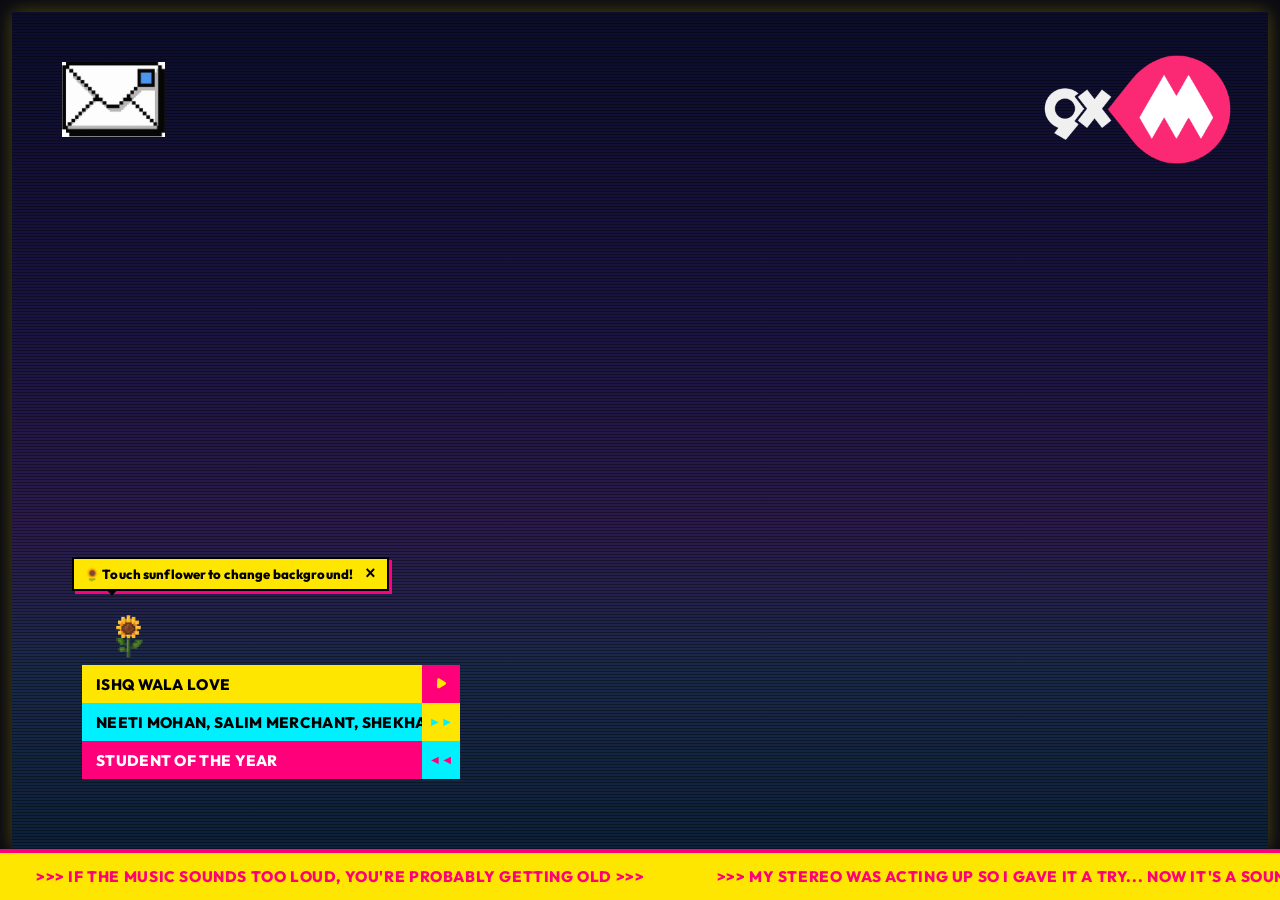
<file: index.html>
<!DOCTYPE html>
<html lang="en">
<head>
  <meta charset="UTF-8">
  <meta name="viewport" content="width=device-width, initial-scale=1.0">
  <title>9XM Player</title>
  <link rel="icon" type="image/jpeg" href="assets/cat_favicon.jpeg">
  <link rel="stylesheet" href="style.css">
</head>
<body>

  <!-- Main Stage Section -->
  <div id="stage">
    <div class="scanlines" aria-hidden="true"></div>

    <!-- Center Screen / pixel night visual -->
    <div class="screen-content" aria-hidden="true">
      <video autoplay loop muted playsinline id="bg-video">
        <source src="assets/backgrounds/background1.mp4" type="video/mp4">
        Your browser does not support the video tag.
      </video>
    </div>

    <!-- Top Left About Button -->
    <button type="button" class="mail-btn" id="mail-btn" aria-label="About the Creator">
      <img src="assets/about_the_creator.svg" height="75px" alt="About the Creator"> 
    </button>

    <!-- Top Right 9XM Logo -->
    <div class="logo-9xm" aria-label="9XM">
      <img src="assets/9xm_logo.svg" height="175px" alt="9XM Logo">
    </div>
    
    <!-- Bade Chote Animation Overlay (Canvas with real-time green/white chroma-key) -->
    <div id="bade-chote-container" class="bade-chote-hidden">
      <canvas id="bade-chote-canvas" width="600" height="600"></canvas>
      <video id="bade-chote-video" muted playsinline preload="auto" style="display:none;">
        <source src="assets/chote_animation.mp4" type="video/mp4">
      </video>
    </div>

    <!-- Stacked Song Info Bar + Play / Pause Controls -->
    <div class="player-dock">
      <!-- Sunflower Mood Background Switcher Button -->
      <button id="mood-btn" class="mood-btn" type="button" aria-label="Change Mood Background" title="Change Mood Background">
        <img src="assets/sunflower_mood_switcher.png" alt="Mood Switcher">
      </button>

      <!-- Sunflower Background Notification Hint -->
      <div id="sunflower-hint" class="sunflower-hint" role="status">
        <span>🌻 Touch sunflower to change background!</span>
        <button id="close-hint-btn" class="close-hint-btn" type="button" aria-label="Close notification">&times;</button>
      </div>

      <div class="song-card">
        <div class="stripe yellow">
          <span id="track-title">SONG NAME</span>
        </div>
        <div class="stripe cyan">
          <span id="track-artist">SONG ARTIST</span>
        </div>
        <div class="stripe pink">
          <span id="track-album">MOVIE/ALBUM NAME</span>
        </div>
      </div>

      <div id="controls">
        <button id="play-btn" class="control-btn play" type="button" aria-label="Play / Pause">
          <img src="assets/play.svg" class="icon-play" alt="Play">
          <img src="assets/pause.svg" class="icon-pause hidden" alt="Pause">
        </button>
        <button id="next-btn" class="control-btn next" type="button" aria-label="Next">►►</button>
        <button id="prev-btn" class="control-btn prev" type="button" aria-label="Previous">◄◄</button>
      </div>
    </div>
  </div>

  <!-- Bottom Marquee Ticker -->
  <div id="marquee-wrap">
    <div class="marquee-content">
      <span>>>> IF THE MUSIC SOUNDS TOO LOUD, YOU'RE PROBABLY GETTING OLD >>></span>
      <span>>>> MY STEREO WAS ACTING UP SO I GAVE IT A TRY... NOW IT'S A SOUND DECISION >>></span>
      <span>*** WHY DID THE MUSIC TEACHER GET LOCKED OUT? HER KEYS WERE INSIDE (I KNOW YOU LAUGHED) ***</span>
      <span>>>> WHAT KIND OF MUSIC DO AVOCADOS LISTEN TO? GUAC 'N' ROLL >>></span>
      <span>>>> 100% FREE OF CORPORATE MINIMALISM AND GREY DASHBOARDS >>></span>
      <span>>>> ERROR 404: SPOTIFY RECOMMENDATIONS NOT FOUND. ONLY VIBES HERE >>></span>
      <span>*** IF THIS SONG SLAPS IT WAS WRITTEN BY A GENIUS. IF IT SUCKS IT WAS A JAVASCRIPT BUG ***</span>
      <span>>>> DIAL *99# TO SEE IF KANAN IS CODING >>></span>
    </div>
  </div>

  <!-- Audio Element (Controlled by JS) -->
  <audio id="audio-player" src="audio/audio1.mp3" preload="auto"></audio>

  <!-- About Creator Modal Dialog -->
  <div id="about-modal" class="modal-overlay" aria-hidden="true" role="dialog" aria-modal="true" aria-labelledby="about-modal-title">
    <div class="modal-box">
      <button type="button" class="modal-close-btn" id="modal-close-btn" aria-label="Close dialogue">&times;</button>
      <div id="modal-content-area" class="modal-content-area"></div>
    </div>
  </div>

  <script src="script.js"></script>
</body>
</html>
</file>
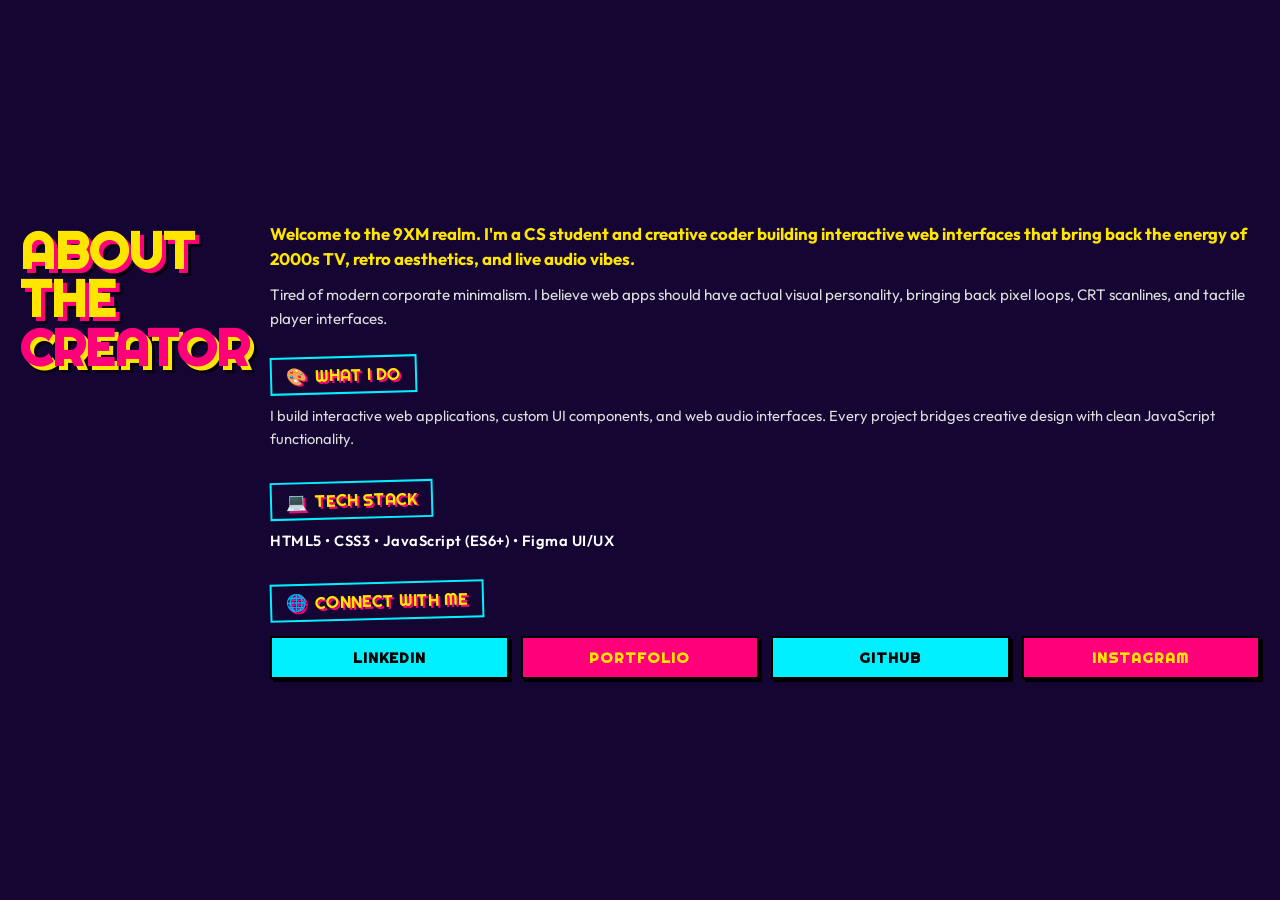
<file: about.html>
<!DOCTYPE html>
<html lang="en">
<head>
  <meta charset="UTF-8">
  <meta name="viewport" content="width=device-width, initial-scale=1.0">
  <title>About the Creator</title>
  <link rel="icon" type="image/jpeg" href="assets/cat_favicon.jpeg">
  <link rel="stylesheet" href="style.css">
  <link href="https://fonts.googleapis.com/css2?family=Righteous&family=Outfit:wght@400;600;700;800&display=swap" rel="stylesheet">
</head>
<body class="about-standalone-body">

  <div class="creator-card-container">
    <!-- Title Sidebar -->
    <div class="creator-sidebar">
      <h1 class="creator-main-title" id="about-modal-title">
        <span class="title-yellow">ABOUT</span>
        <span class="title-yellow">THE</span>
        <span class="title-pink">CREATOR</span>
      </h1>
    </div>

    <!-- Main Content Body -->
    <div class="creator-main-body">
      <p class="creator-intro">
        Welcome to the 9XM realm. I'm a CS student and creative coder building interactive web interfaces that bring back the energy of 2000s TV, retro aesthetics, and live audio vibes.
      </p>

      <p class="creator-subintro">
        Tired of modern corporate minimalism. I believe web apps should have actual visual personality, bringing back pixel loops, CRT scanlines, and tactile player interfaces.
      </p>

      <div class="creator-sections">
        <!-- WHAT I DO -->
        <div class="creator-section">
          <div class="badge-header">
            <span class="badge-icon">🎨</span> WHAT I DO
          </div>
          <p class="section-desc">
            I build interactive web applications, custom UI components, and web audio interfaces. Every project bridges creative design with clean JavaScript functionality.
          </p>
        </div>

        <!-- TECH STACK -->
        <div class="creator-section">
          <div class="badge-header">
            <span class="badge-icon">💻</span> TECH STACK
          </div>
          <p class="section-desc tech-list">
            HTML5 • CSS3 • JavaScript (ES6+) • Figma UI/UX
          </p>
        </div>

        <!-- CONNECT WITH ME -->
        <div class="creator-section">
          <div class="badge-header">
            <span class="badge-icon">🌐</span> CONNECT WITH ME
          </div>
          <div class="social-links-row">
            <a href="https://www.linkedin.com/in/kanan-mirchandani/" target="_blank" rel="noopener" class="social-btn btn-cyan">LINKEDIN</a>
            <a href="https://km-porfolio.framer.website/" target="_blank" rel="noopener" class="social-btn btn-pink">PORTFOLIO</a>
            <a href="https://github.com/Kananmir" target="_blank" rel="noopener" class="social-btn btn-cyan">GITHUB</a>
            <a href="https://www.instagram.com/kanan_mir16/" target="_blank" rel="noopener" class="social-btn btn-pink">INSTAGRAM</a>
          </div>
        </div>
      </div>
    </div>
  </div>

</body>
</html>
</file>
<file: style.css>
@import url('https://fonts.googleapis.com/css2?family=Righteous&family=Outfit:wght@400;600;700;900&display=swap');

* {
  box-sizing: border-box;
  margin: 0;
  padding: 0;
}

:root {
  --yellow: #ffe600;
  --cyan: #00f0ff;
  --pink: #ff007a;
  --navy: #0a0a12;
  --stage: #12121c;
  --stripe-h: 38px;
}

html,
body {
  height: 100%;
}

body {
  background-color: var(--navy);
  color: #fff;
  font-family: 'Outfit', Arial, Helvetica, sans-serif;
  height: 100vh;
  display: flex;
  flex-direction: column;
  overflow: hidden;
}

/* 1. Main Stage Frame */
#stage {
  flex: 1;
  margin: 12px 12px 0;
  background-color: var(--stage);
  position: relative;
  overflow: hidden;
  display: flex;
  flex-direction: column;
  justify-content: flex-end;
  padding: 20px;
  box-shadow: 0 0 18px rgba(255, 230, 0, 0.28);
}

.scanlines {
  pointer-events: none;
  position: absolute;
  inset: 0;
  z-index: 6;
  background-image: repeating-linear-gradient(
    0deg,
    rgba(0, 0, 0, 0.38),
    rgba(0, 0, 0, 0.38) 1px,
    transparent 1px,
    transparent 3px
  );
  mix-blend-mode: multiply;
}

/* Pixel night sky */
.screen-content {
  position: absolute;
  inset: 0;
  z-index: 0;
  background:
    linear-gradient(
      180deg,
      #0b0d2a 0%,
      #1a1440 38%,
      #2a1a4a 62%,
      #1a2848 78%,
      #0c2038 100%
    );
  image-rendering: pixelated;
}

#bg-video {
  position: absolute;
  top: 0;
  left: 0;
  width: 100%;
  height: 100%;
  object-fit: cover; /* Stretches and crops video cleanly without distorting ratio */
  z-index: 1; /* Keep video behind everything */
}

/* Top overlays */
.mail-btn {
  position: absolute;
  top: 50px;
  left: 50px;
  z-index: 7;
  width: 42px;
  height: 34px;
  border: 0;
  background: transparent;
  cursor: pointer;
  transition: transform 0.15s ease;
}

.mail-btn:hover {
  transform: scale(1.02);
}

.mail-btn:active {
  transform: scale(0.95);
}

.mail-icon {
  display: block;
  width: 56px;
  height: 46px;
  padding-left: 30px;
  padding-top: 30px;
}

.logo-9xm {
  position: absolute;
  top: 10px;
  right: 14px;
  z-index: 7;
  display: flex;
  align-items: center;
  gap: 6px;
  user-select: none;
}
#bg-video {
  transition: opacity 0.4s ease-in-out;
  object-fit: cover;
  width: 100%;
  height: 100%;
}

/* Utility Classes */
.hidden {
  display: none !important;
}

/* Sunflower Mood Switcher Button */
.mood-btn {
  position: absolute;
  top: -58px;
  left: 65px;
  z-index: 10;
  border: 0;
  background: transparent;
  cursor: pointer;
  padding: 0;
  transition: transform 0.15s ease, filter 0.15s ease;
}

.mood-btn img {
  height: 62px;
  width: auto;
  display: block;
}

.mood-btn:hover {
  transform: scale(1.1);
  filter: brightness(1.2);
}

.mood-btn:active {
  transform: scale(0.95);
}

/* Sunflower Background Notification Hint */
.sunflower-hint {
  position: absolute;
  top: -108px;
  left: 40px;
  z-index: 15;
  background-color: var(--yellow);
  color: #000;
  font-size: 0.82rem;
  font-weight: 800;
  padding: 6px 10px;
  border: 2px solid #000;
  box-shadow: 3px 3px 0 var(--pink);
  display: flex;
  align-items: center;
  gap: 6px;
  white-space: nowrap;
  letter-spacing: 0.01em;
  animation: bounceHint 2.5s infinite ease-in-out;
}

.sunflower-hint::after {
  content: '';
  position: absolute;
  bottom: -7px;
  left: 32px;
  width: 0;
  height: 0;
  border-left: 6px solid transparent;
  border-right: 6px solid transparent;
  border-top: 7px solid #000;
}

.close-hint-btn {
  background: transparent;
  border: none;
  font-size: 1.1rem;
  font-weight: 900;
  color: #000;
  cursor: pointer;
  line-height: 1;
  padding: 0 2px;
  margin-left: 4px;
  transition: transform 0.15s ease, color 0.15s ease;
}

.close-hint-btn:hover {
  color: var(--pink);
  transform: scale(1.25);
}

@keyframes bounceHint {
  0%, 100% { transform: translateY(0); }
  50% { transform: translateY(-4px); }
}

/* Bade Chote Fixed Timed Overlay */
#bade-chote-container {
  position: fixed;
  bottom: 60px;
  right: 20px;
  z-index: 50;
  pointer-events: none; /* User clicks pass through to underlying elements */
  width: 240px;
  max-width: 35vw;
  transition: opacity 0.3s ease-in-out;
  opacity: 1;
  background: transparent;
}

#bade-chote-container.bade-chote-hidden {
  opacity: 0;
  display: none !important;
}

#bade-chote-canvas {
  width: 100%;
  height: auto;
  display: block;
  pointer-events: none;
}

/* 2. Stacked song card + side controls */
.player-dock {
  position: relative;
  z-index: 8;
  display: grid;
  grid-template-columns: minmax(220px, 340px) var(--stripe-h);
  width: fit-content;
  max-width: calc(100% - 8px);
  padding-left: 50px;
  padding-bottom: 50px;
}

.song-card {
  display: flex;
  flex-direction: column;
}

.stripe {
  height: var(--stripe-h);
  display: flex;
  align-items: center;
  padding: 0 14px;
  font-weight: 800;
  color: #000;
  text-transform: uppercase;
  font-size: 0.95rem;
  letter-spacing: 0.02em;
  white-space: nowrap;
  overflow: hidden;
  text-overflow: ellipsis;
}

.yellow { background-color: var(--yellow); }
.cyan   { background-color: var(--cyan); }
.pink   { background-color: var(--pink); color: #fff; }

/* 3. Control buttons — flush to stripes */
#controls {
  display: grid;
  grid-template-rows: repeat(3, var(--stripe-h));
}

.control-btn {
  width: var(--stripe-h);
  height: var(--stripe-h);
  border: 0;
  padding: 0;
  font-family: inherit;
  font-weight: 900;
  font-size: 0.78rem;
  line-height: 1;
  cursor: pointer;
  display: grid;
  place-items: center;
}

.control-btn.play {
  background-color: var(--pink);
  color: var(--yellow);
  font-size: 1rem;
}

.control-btn.play img {
  width: 18px;
  height: 18px;
  display: block;
  pointer-events: none;
}

.control-btn.next {
  background-color: var(--yellow);
  color: var(--cyan);
}

.control-btn.prev {
  background-color: var(--cyan);
  color: var(--pink);
}

.control-btn:hover {
  filter: brightness(1.08);
}

.control-btn:active {
  filter: brightness(0.92);
}

/* 4. Bottom marquee */
#marquee-wrap {
  width: 100%;
  overflow: hidden;
  background-color: var(--yellow);
  border-top: 4px solid var(--pink);
  color: var(--pink);
  padding: 14px 0;
  font-weight: 800;
  text-transform: uppercase;
  flex-shrink: 0;
  z-index: 10;
}

.marquee-content {
  display: flex;
  width: max-content;
  white-space: nowrap;
  animation: scrollTicker 22s linear infinite;
}

.marquee-content span {
  padding: 0 36px;
  font-size: 0.95rem;
  letter-spacing: 0.04em;
}

@keyframes scrollTicker {
  0%   { transform: translateX(0); }
  100% { transform: translateX(-50%); }
}

#live-clock {
  position: absolute;
  top: 2%;
  left: 90%;
  transform: translateX(-50%); /* Centers horizontally */
  z-index: 10;
  pointer-events: none;
}

#clock-time { 
  font-family: 'Helvetica Neue', Helvetica, Arial, sans-serif;
  font-weight: 700; /* Bold */
  font-size: 1rem;
  color: #fcffd6; 
  text-shadow: 2px 2px 8px rgba(0, 0, 0, 0.7); /* Ensures contrast over sunset colors */
  letter-spacing: 1px;
}

#clock-label {
  color: red;
  font-weight: 200;
}

/* 5. Modal Dialog Box Styling */
.modal-overlay {
  position: fixed;
  inset: 0;
  z-index: 999;
  background-color: rgba(6, 4, 18, 0.85);
  backdrop-filter: blur(5px);
  display: flex;
  align-items: center;
  justify-content: center;
  opacity: 0;
  visibility: hidden;
  transition: opacity 0.25s ease, visibility 0.25s ease;
  padding: 16px;
}

.modal-overlay.active {
  opacity: 1;
  visibility: visible;
}

.modal-box {
  position: relative;
  width: 100%;
  max-width: 880px;
  max-height: 88vh;
  background-color: #140533;
  border: 1px solid var(--yellow);
  box-shadow: none; /* Glow removed to keep dialogue box clean */
  display: flex;
  flex-direction: column;
  transform: scale(0.92);
  transition: transform 0.25s cubic-bezier(0.175, 0.885, 0.32, 1.275);
  overflow: hidden;
}

.modal-overlay.active .modal-box {
  transform: scale(1);
}

.modal-close-btn {
  position: absolute;
  top: 14px;
  right: 16px;
  z-index: 20;
  width: 36px;
  height: 36px;
  background: transparent;
  border: 2px solid var(--pink);
  color: var(--pink);
  font-size: 1.8rem;
  font-weight: bold;
  line-height: 1;
  cursor: pointer;
  display: grid;
  place-items: center;
  transition: all 0.2s ease;
}

.modal-close-btn:hover {
  background: var(--pink);
  color: var(--yellow);
  transform: scale(1.1);
}

.modal-content-area {
  overflow-y: auto;
  padding: 30px;
  width: 100%;
  color: #fff;
}

.modal-iframe {
  width: 100%;
  height: 75vh;
  border: 0;
}

/* 6. About the Creator Styling (Reusable for Standalone & Modal) */
.about-standalone-body {
  background-color: #140533;
  min-height: 100vh;
  padding: 40px 20px;
  color: #fff;
  font-family: 'Outfit', sans-serif;
  display: flex;
  justify-content: center;
  align-items: center;
}

.creator-card-container {
  display: grid;
  grid-template-columns: 220px 1fr;
  gap: 30px;
  width: 100%;
}

.creator-sidebar {
  display: flex;
  flex-direction: column;
  justify-content: flex-start;
  padding-top: 6px;
}

.creator-main-title {
  font-family: 'Righteous', cursive;
  font-size: 3.2rem;
  line-height: 0.95;
  text-transform: uppercase;
  user-select: none;
  display: flex;
  flex-direction: column;
}

.title-yellow {
  color: var(--yellow);
  text-shadow: 4px 4px 0 var(--pink), 7px 7px 0 rgba(0, 0, 0, 0.6);
}

.title-pink {
  color: var(--pink);
  text-shadow: 4px 4px 0 var(--yellow), 7px 7px 0 rgba(0, 0, 0, 0.6);
}

.creator-main-body {
  display: flex;
  flex-direction: column;
}

.creator-intro {
  color: var(--yellow);
  font-size: 1.05rem;
  font-weight: 700;
  line-height: 1.5;
  margin-bottom: 12px;
  font-family: 'Outfit', sans-serif;
}

.creator-subintro {
  color: #ddd;
  font-size: 0.95rem;
  line-height: 1.6;
  margin-bottom: 18px;
}

.creator-sections {
  display: flex;
  flex-direction: column;
  gap: 16px;
}

.creator-section {
  display: flex;
  flex-direction: column;
}

.badge-header {
  font-family: 'Righteous', cursive;
  font-size: 1.05rem;
  color: var(--yellow);
  background-color: #140533;
  border: 2px solid var(--cyan);
  text-shadow: 2px 2px 0 var(--pink);
  padding: 6px 14px;
  transform: rotate(-1.5deg);
  margin: 6px 0 10px 0;
  display: inline-flex;
  align-items: center;
  gap: 8px;
  width: fit-content;
}

.section-desc {
  color: #ddd;
  font-size: 0.92rem;
  line-height: 1.6;
  margin-bottom: 8px;
}

.tech-list {
  color: #fff;
  font-weight: 600;
  letter-spacing: 0.5px;
}

.social-links-row {
  display: grid;
  grid-template-columns: repeat(auto-fit, minmax(130px, 1fr));
  gap: 12px;
  margin-top: 6px;
}

.social-btn {
  font-family: 'Righteous', cursive;
  font-size: 0.95rem;
  text-align: center;
  padding: 10px 14px;
  font-weight: 900;
  border: 2px solid #000;
  box-shadow: 3px 3px 0 #000;
  text-decoration: none;
  display: block;
  letter-spacing: 1px;
  transition: transform 0.15s ease, filter 0.15s ease, box-shadow 0.15s ease;
}

.btn-cyan {
  background-color: var(--cyan);
  color: #000;
}

.btn-pink {
  background-color: var(--pink);
  color: var(--yellow);
}

.social-btn:hover {
  transform: translate(-2px, -2px);
  filter: brightness(1.15);
  box-shadow: 5px 5px 0 #000;
}

/* Mobile Responsive */
@media (max-width: 768px) {
  .creator-card-container {
    grid-template-columns: 1fr;
    gap: 16px;
  }

  .creator-main-title {
    font-size: 2.4rem;
    flex-direction: row;
    gap: 10px;
    flex-wrap: wrap;
  }
}
</file>
